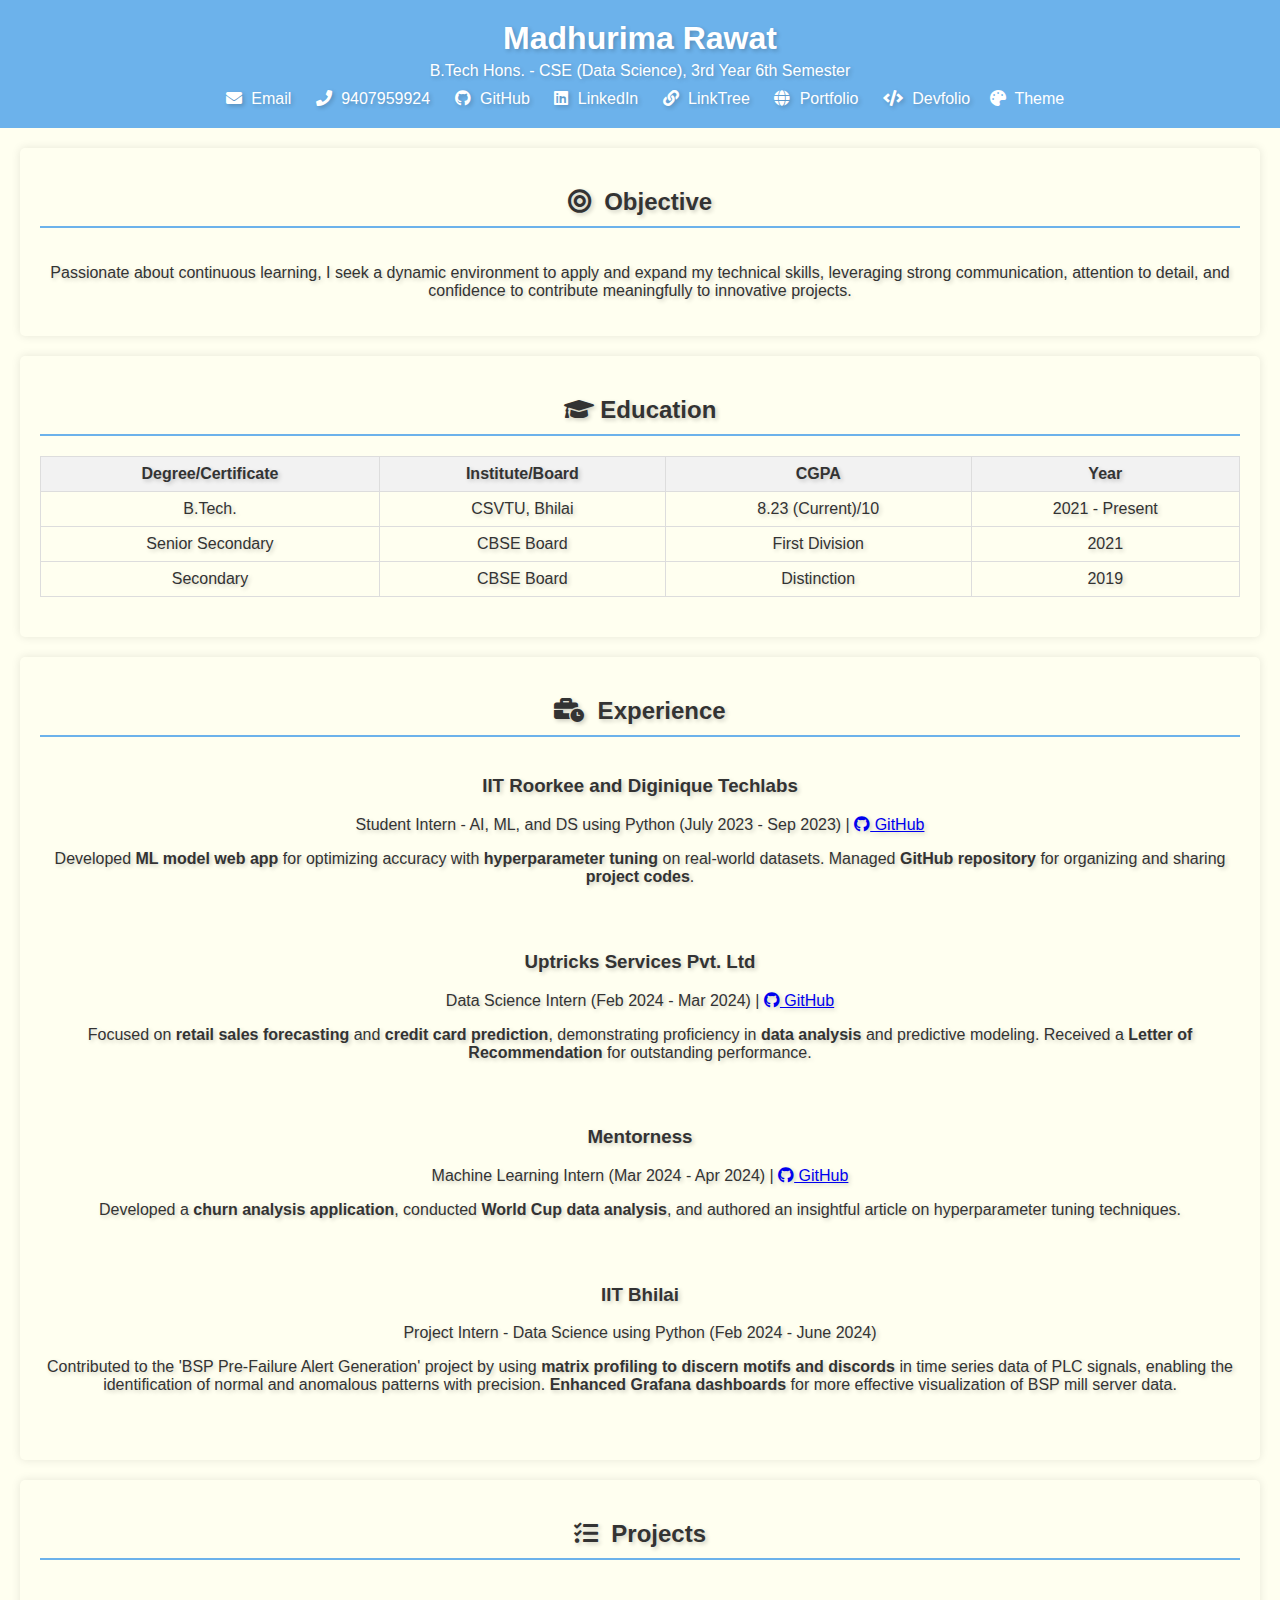
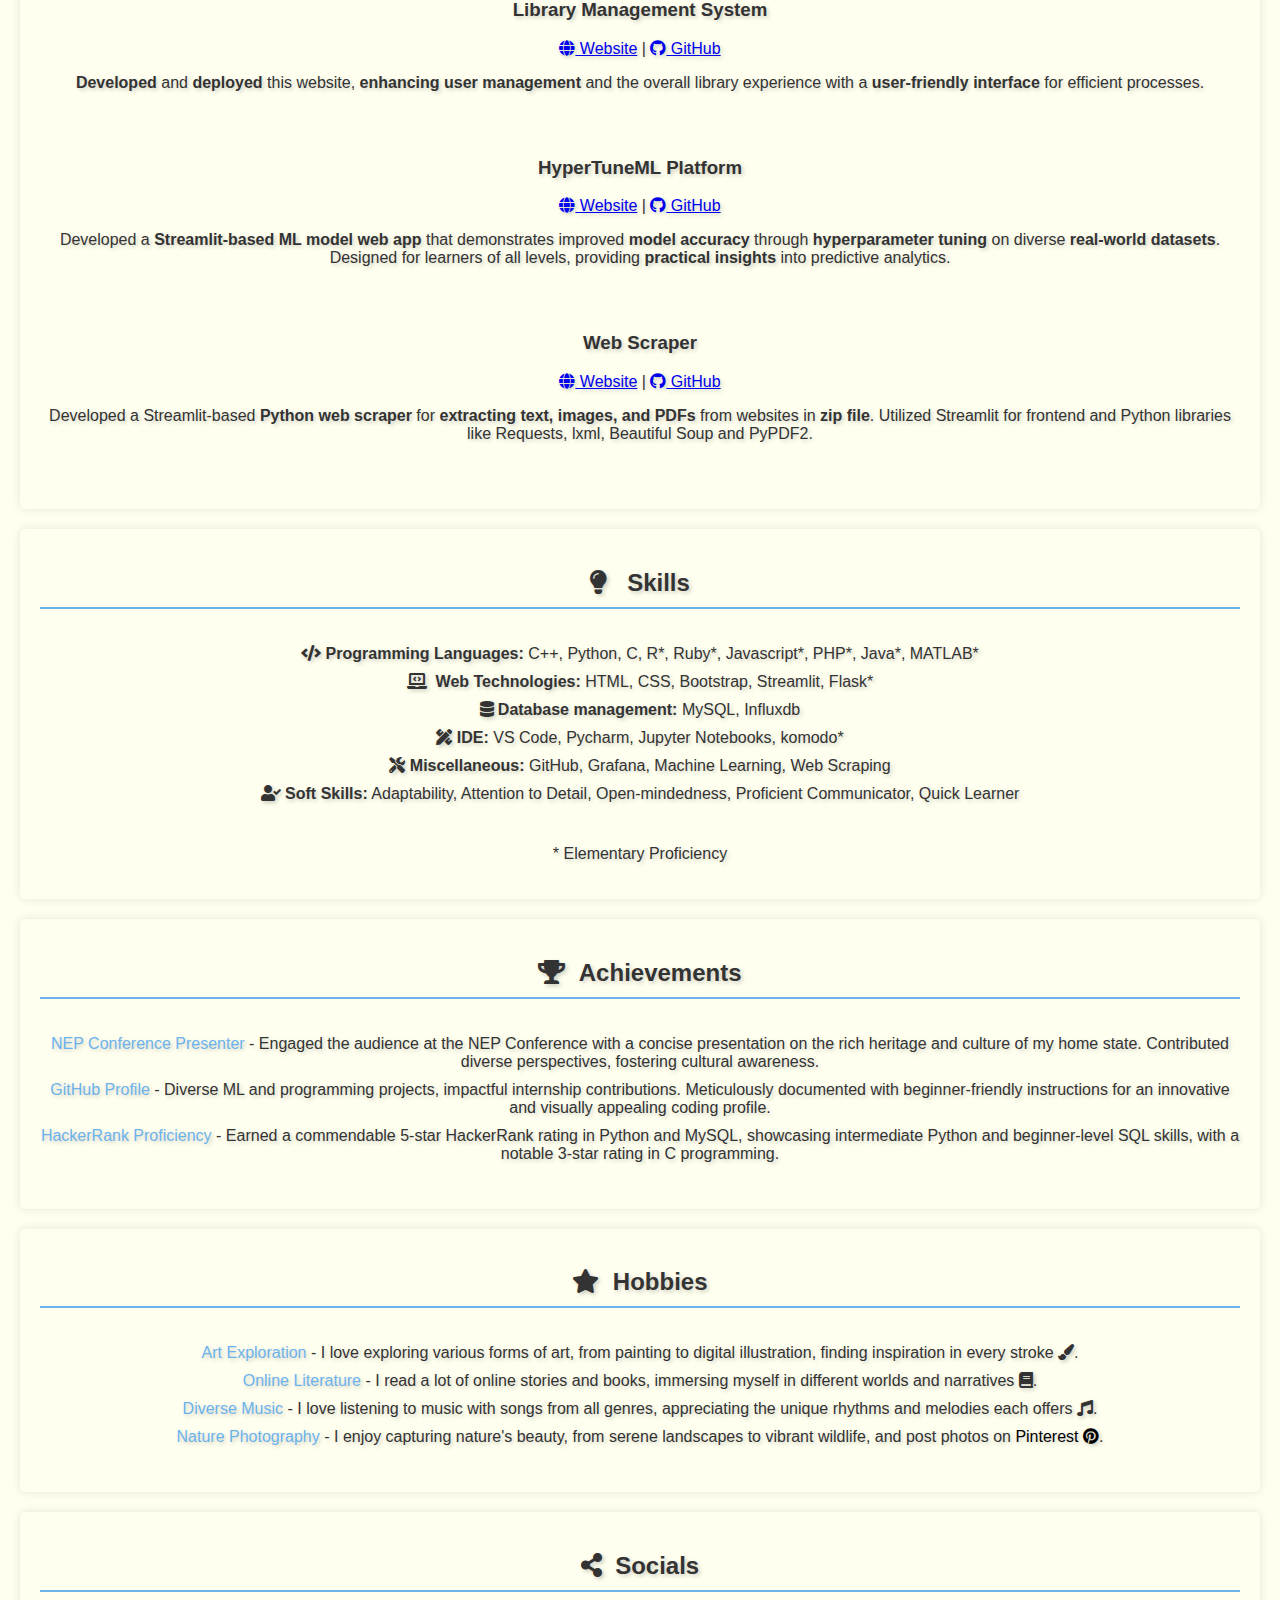
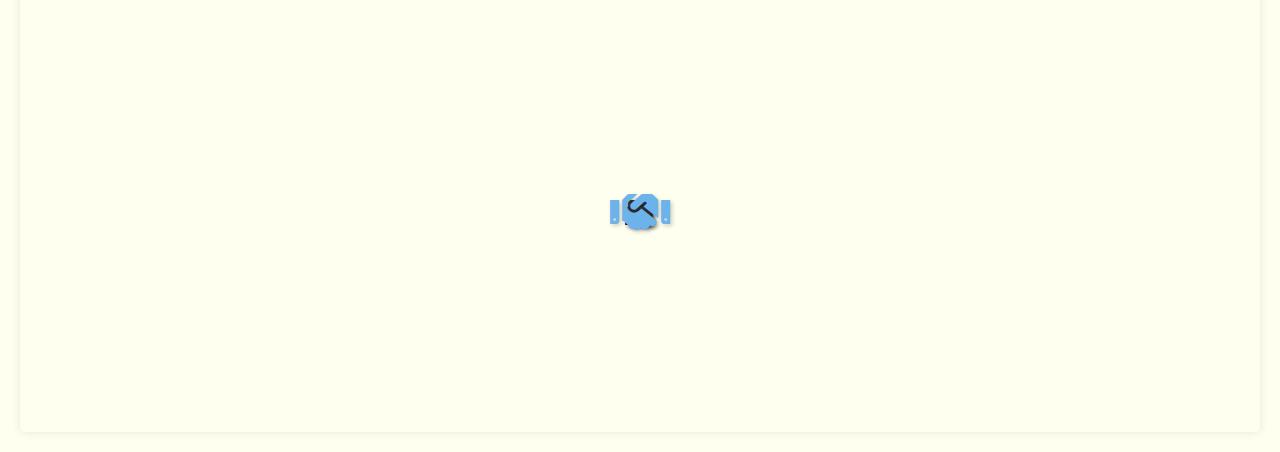
<file: 01-11-2024/Solution.html>
<!--
*********************************************************************************************
* File: Solution.html
* Author: Madhurima Rawat
* Date: November 2, 2024
* Description: This HTML file presents the career highlights and notable achievements of Madhurima Rawat, featured in her personal portfolio website. It encompasses a comprehensive overview of her professional and academic journey, including sections on Objective, Education, Experience, Projects, Skills, Achievements, and Hobbies.
* Version: 1.0
* GitHub Repository: https://github.com/madhurimarawat/Portfolio-Website
* Issues/Bugs: For any issues or bugs, please visit the GitHub repository issues section.
* Comments: This document is structured to effectively showcase Madhurima Rawat’s career highlights. Each section is designed to provide detailed information about her objectives, educational background, professional experience, significant projects, skills, achievements, and personal interests. The page utilizes dynamic JavaScript for a color-changing dropdown menu, which allows users to customize the page's appearance based on seasonal themes.
* Dependencies:
    - Font Awesome 5.15.3: Provides a comprehensive collection of icons used throughout the page for enhanced visual representation.
    - Bootstrap 4.5.2: Ensures responsive design and layout consistency across various devices and screen sizes.
    - JavaScript file (career-highlights.js): Manages dynamic functionalities including the color-changing dropdown menu, with features like hover effects and color selection persistence.
    - CSS file (career-highlights.css): Contains specific styles and layout adjustments unique to the career highlights section, ensuring a cohesive look and feel.
* Design Notes:
    - The layout is designed with responsive web design principles in mind, adapting seamlessly to different screen sizes and devices.
    - A central theme of user interaction is incorporated through dynamic color-changing options, adding a personalized touch to the user experience.
    - The social links wheel section includes interactive icons that rotate to highlight different social media profiles, with specific behaviors tailored for various screen sizes and user interactions.
*********************************************************************************************
-->

<!DOCTYPE html>
<html lang="en">

<head>
  <meta charset="UTF-8" />
  <meta name="viewport" content="width=device-width, initial-scale=1.0" />
  <title>Madhurima Rawat's Portfolio</title>
  <link rel="stylesheet" href="css/Solution.css" />
  <link rel="stylesheet" href="https://cdnjs.cloudflare.com/ajax/libs/font-awesome/5.15.3/css/all.min.css" />
</head>

<body>
  <header>
    <h1>Madhurima Rawat</h1>
    <p>B.Tech Hons. - CSE (Data Science), 3rd Year 6th Semester</p>
    <div class="contact">
      <a href="mailto:rawatmadhurima@gmail.com"><i class="fas fa-envelope"></i> Email</a>
      <a class="nav-link" href="tel:+9407959924"><i class="fa fa-phone"></i> 9407959924</a>
      <a href="https://github.com/madhurimarawat"><i class="fab fa-github"></i> GitHub</a>
      <a href="https://www.linkedin.com/in/madhurima-rawat/"><i class="fab fa-linkedin"></i> LinkedIn</a>
      <a href="https://linktr.ee/madhurima_rawat" target="_blank"><i class="fa fa-link"></i> LinkTree</a>
      <a href="index.html"><i class="fas fa-globe"></i> Portfolio</a>
      <a href="https://madhurima-devfolio.streamlit.app/"><i class="fas fa-code"></i> Devfolio</a>

      <div class="dropdown">
        <button class="dropdown-toggle" style="font-family: Arial, sans-serif;"><i class="fas fa-palette"></i>
          &nbsp;Theme
        </button>
        <div class="dropdown-menu" id="colorDropdown">
          <a class="dropdown-item" href="#" onclick="changeColor('autumn')"
            style="text-align: left; color: black; text-decoration: none;"><i class="fas fa-leaf"></i>Autumn</a>
          <a class="dropdown-item" href="#" onclick="changeColor('summer')"
            style="text-align: left; color: black; text-decoration: none;"><i class="fas fa-sun"></i>Summer</a>
          <a class="dropdown-item" href="#" onclick="changeColor('rainy')"
            style="text-align: left; color: black; text-decoration: none;"><i
              class="fas fa-cloud-showers-heavy"></i>Rainy</a>
          <a class="dropdown-item" href="#" onclick="changeColor('winter')"
            style="text-align: left; color: black; text-decoration: none;"><i class="fas fa-snowflake"></i>Winter</a>
        </div>
      </div>
    </div>
  </header>


  <!-- Objective Section -->
  <section id="objective" class="card">
    <h2><i class="fas fa-bullseye"></i> &nbsp;Objective</h2>
    <p>
      Passionate about continuous learning, I seek a dynamic environment to
      apply and expand my technical skills, leveraging strong communication,
      attention to detail, and confidence to contribute meaningfully to
      innovative projects.
    </p>
  </section>

  <!-- Education Section -->
  <section id="education" class="card">
    <h2><i class="fas fa-graduation-cap"></i>&nbsp;Education</h2>
    <table>
      <tr>
        <th>Degree/Certificate</th>
        <th>Institute/Board</th>
        <th>CGPA</th>
        <th>Year</th>
      </tr>
      <tr>
        <td>B.Tech.</td>
        <td>CSVTU, Bhilai</td>
        <td>8.23 (Current)/10</td>
        <td>2021 - Present</td>
      </tr>
      <tr>
        <td>Senior Secondary</td>
        <td>CBSE Board</td>
        <td>First Division</td>
        <td>2021</td>
      </tr>
      <tr>
        <td>Secondary</td>
        <td>CBSE Board</td>
        <td>Distinction</td>
        <td>2019</td>
      </tr>
    </table>
  </section>

  <!-- Experience Section -->
  <section id="experience" class="card">
    <h2><i class="fas fa-business-time"></i> &nbsp;Experience</h2>
    <div class="experience-item">
      <h3>IIT Roorkee and Diginique Techlabs</h3>
      <p>Student Intern - AI, ML, and DS using Python (July 2023 - Sep 2023) | <a
          href="https://github.com/madhurimarawat/Machine-Learning-Using-Python"><i class="fab fa-github"></i>
          GitHub</a></p>

      <ul>
        <li>
          Developed <b>ML model web app</b> for optimizing accuracy with <b>hyperparameter tuning</b> on real-world
          datasets.
          Managed <b>GitHub repository</b> for organizing and sharing <b>project codes</b>.
        </li>
      </ul>
    </div>
    <div class="experience-item">
      <h3>Uptricks Services Pvt. Ltd</h3>
      <p>Data Science Intern (Feb 2024 - Mar 2024) | <a
          href="https://github.com/madhurimarawat/Credit-Card-Prediction-Analysis"><i class="fab fa-github"></i>
          GitHub</a></p>
      <ul>
        <li>
          Focused on <b>retail sales forecasting</b> and <b>credit card prediction</b>, demonstrating proficiency in
          <b>data analysis</b> and predictive modeling. Received a <b>Letter of Recommendation</b> for outstanding
          performance.
        </li>
      </ul>
    </div>
    <div class="experience-item">
      <h3>Mentorness</h3>
      <p>Machine Learning Intern (Mar 2024 - Apr 2024) | <a href="https://github.com/madhurimarawat/Mentorness"><i
            class="fab fa-github"></i> GitHub</a></p>
      <ul>
        <li>
          Developed a <b>churn analysis application</b>, conducted <b>World Cup data analysis</b>, and authored an
          insightful
          article on hyperparameter tuning techniques.
        </li>
      </ul>
    </div>
    <div class="experience-item">
      <h3>IIT Bhilai</h3>
      <p>Project Intern - Data Science using Python (Feb 2024 - June 2024)</p>
      <ul>
        <li>
          Contributed to the 'BSP Pre-Failure Alert Generation' project by using <b>matrix profiling to discern motifs
            and
            discords</b> in time series data of PLC signals, enabling the
          identification of normal and anomalous patterns with precision. <b>Enhanced Grafana dashboards</b> for more
          effective
          visualization of BSP mill server data.
        </li>
      </ul>
    </div>
  </section>

  <!-- Projects Section -->
  <section id="projects" class="card">
    <h2><i class="fas fa-tasks"></i> &nbsp;Projects</h2>
    <div class="project-item">
      <h3>Library Management System</h3>
      <p>
        <a href="https://library-management-website.netlify.app/"><i class="fa fa-globe"></i>&nbsp;Website</a>
        |


        <a href="https://github.com/madhurimarawat/Library-Management-System"><i class="fab fa-github"></i> GitHub</a>
      </p>
      <ul>
        <li>
          <b>Developed</b> and <b>deployed</b> this website, <b>enhancing user management</b> and the overall library
          experience with a <b>user-friendly interface</b> for efficient processes.
        </li>
      </ul>
    </div>
    <div class="project-item">
      <h3>HyperTuneML Platform</h3>
      <p>
        <a href="https://github.com/madhurimarawat/ML-Model-Datasets-Using-Streamlits"><i
            class="fa fa-globe"></i>&nbsp;Website</a>
        |
        <a href="https://github.com/madhurimarawat/ML-Model-Datasets-Using-Streamlits"><i class="fab fa-github"></i>
          GitHub</a>
      </p>
      <ul>
        <li>
          Developed a <b>Streamlit-based ML model web app</b> that demonstrates improved <b>model accuracy</b> through
          <b>hyperparameter tuning</b> on diverse <b>real-world datasets</b>. Designed for learners of all levels,
          providing
          <b>practical insights</b> into predictive analytics.
        </li>
      </ul>
    </div>
    <div class="project-item">
      <h3>Web Scraper</h3>
      <p>
        <a href="https://web-scrapper-functions-h6phqofpkjtaylwyn9uvzf.streamlit.app/"><i
            class="fa fa-globe"></i>&nbsp;Website</a>
        |
        <a href="https://github.com/madhurimarawat/Web-Scrapper-Functions"><i class="fab fa-github"></i> GitHub</a>
      </p>
      <ul>
        <li>
          Developed a Streamlit-based <b>Python web scraper</b> for <b>extracting text, images, and PDFs</b> from
          websites in
          <b>zip file</b>. Utilized Streamlit for frontend and Python libraries like Requests, lxml, Beautiful Soup and
          PyPDF2.
        </li>
      </ul>
    </div>
  </section>

  <!-- Skills Section -->

  <section id="skills" class="card">
    <h2><i class="fas fa-lightbulb"></i> &nbsp; Skills</h2>
    <ul>
      <li>
        <i class="fas fa-code"></i>&nbsp;<strong>Programming Languages:</strong> C++, Python, C, R*, Ruby*,
        Javascript*, PHP*, Java*, MATLAB*
      </li>
      <li>
        <i class="fas fa-laptop-code"></i>&nbsp; <strong>Web Technologies:</strong> HTML, CSS, Bootstrap, Streamlit,
        Flask*
      </li>
      <li><i class="fas fa-database">&nbsp;</i><strong>Database management:</strong> MySQL, Influxdb</li>
      <li>
        <i class="fas fa-pencil-ruler"></i>&nbsp;<strong>IDE:</strong> VS Code, Pycharm, Jupyter Notebooks, komodo*
      </li>
      <li>
        <i class="fas fa-tools"></i>&nbsp;<strong>Miscellaneous:</strong> GitHub, Grafana, Machine Learning, Web
        Scraping
      </li>
      <li>
        <i class="fas fa-user-check"></i>&nbsp;<strong>Soft Skills:</strong> Adaptability, Attention to Detail,
        Open-mindedness, Proficient Communicator, Quick Learner
      </li>
    </ul>
    <p>* Elementary Proficiency</p>
  </section>

  <!-- Achievements Section -->

  <section id="achievements" class="card">
    <h2><i class="fas fa-trophy"></i> &nbsp;Achievements</h2>
    <ul>
      <li>
        <a href="https://drive.google.com/file/d/1s7wv4q-Wc0NOSf_hViKzag-7UkS4c7PC/view">NEP Conference Presenter</a>
        - Engaged the audience at the NEP Conference with a concise
        presentation on the rich heritage and culture of my home state.
        Contributed diverse perspectives, fostering cultural awareness.
      </li>
      <li>
        <a href="https://github.com/madhurimarawat">GitHub Profile</a> -
        Diverse ML and programming projects, impactful internship
        contributions. Meticulously documented with beginner-friendly
        instructions for an innovative and visually appealing coding profile.
      </li>
      <li>
        <a href="https://hackerrank.com/rawatmadhurima4">HackerRank Proficiency</a>
        - Earned a commendable 5-star HackerRank rating in Python and MySQL,
        showcasing intermediate Python and beginner-level SQL skills, with a
        notable 3-star rating in C programming.
      </li>
    </ul>
  </section>

  <!-- Hobbies Section -->

  <section id="hobbies-and-interests" class="card">
    <h2><i class="fas fa-star"></i> &nbsp;Hobbies</h2>
    <ul>
      <li><a href="#">Art Exploration</a> - I love exploring various forms of art, from painting to digital
        illustration,
        finding inspiration in every stroke <i class="fas fa-paint-brush"></i>.</li>
      <li><a href="#">Online Literature</a> - I read a lot of online stories and books, immersing myself in different
        worlds
        and narratives <i class="fas fa-book"></i>.</li>
      <li><a href="#">Diverse Music</a> - I love listening to music with songs from all genres, appreciating the unique
        rhythms and melodies each offers <i class="fas fa-music"></i>.</li>
      <li><a href="#">Nature Photography</a> - I enjoy capturing nature's beauty, from serene landscapes to vibrant
        wildlife,
        and post photos on <a href="https://www.pinterest.com/rawatmadhurima4/" target="_blank"
          style="color: black">Pinterest <i class="fab fa-pinterest" style="color: black"></i></a>.</li>
    </ul>
  </section>


  <!-- Social Links Section -->

  <section id="social-links-section" class="card">
    <h2><i class="fas fa-share-alt"></i> &nbsp;Socials</h2>
    <div class="wheel">
      <div class="center">
        <a href="#" target="_blank">
          <i class="fas fa-handshake" title="Central Title"></i>
        </a>
      </div>

      <div class="links">
        <a href="https://github.com/madhurimarawat" class="link" target="_blank" title="GitHub Profile">
          <i class="fab fa-github" title="GitHub Profile"></i>
        </a>
        <a href="https://madhurimarawat.github.io/Portfolio-Website/" class="link" target="_blank"
          title="Portfolio Website">
          <i class="fas fa-briefcase" title="Portfolio Website"></i>
        </a>
        <a href="https://madhurima-devfolio.streamlit.app/" class="link" target="_blank" title="Devfolio">
          <i class="fas fa-laptop-code" title="Devfolio"></i>
        </a>
        <a href="https://www.hackerrank.com/rawatmadhurima4" class="link" target="_blank" title="Hackerrank Profile">
          <i class="fab fa-hackerrank" title="Hackerrank Profile"></i>
        </a>
        <a href="https://www.linkedin.com/in/madhurima-rawat/" class="link" target="_blank" title="LinkedIn Profile">
          <i class="fab fa-linkedin" title="LinkedIn Profile"></i>
        </a>
        <a href="https://linktr.ee/madhurima_rawat" class="link" target="_blank" title="Link Tree Profile">
          <i class="fas fa-link" title="Link Tree Profile"></i>
        </a>
        <a href="https://alison.com/profile/31860447" class="link" target="_blank" title="Alison Profile">
          <i class="fas fa-graduation-cap" title="Alison Profile"></i>
        </a>
        <a href="https://x.com/madhurima_47524" class="link" target="_blank" title="Twitter Profile">
          <i class="fab fa-twitter" title="Twitter Profile"></i>
        </a>
        <a href="https://www.facebook.com/profile.php?id=100077348301764" class="link" target="_blank"
          title="Facebook Profile">
          <i class="fab fa-facebook" title="Facebook Profile"></i>
        </a>
        <a href="https://instagram.com/madhurima8487" class="link" target="_blank" title="Instagram Profile">
          <i class="fab fa-instagram" title="Instagram Profile"></i>
        </a>
      </div>
    </div>
  </section>

</body>

<!--  Custom JavaScript File -->
<!-- With this script, the dropdown disappears after a set time once an option is selected. 
Alternatively, using the `colorSwitcher` file keeps the dropdown visible until the user clicks elsewhere on the website. -->
<script src="js/Solution.js"></script>

</html>
</file>
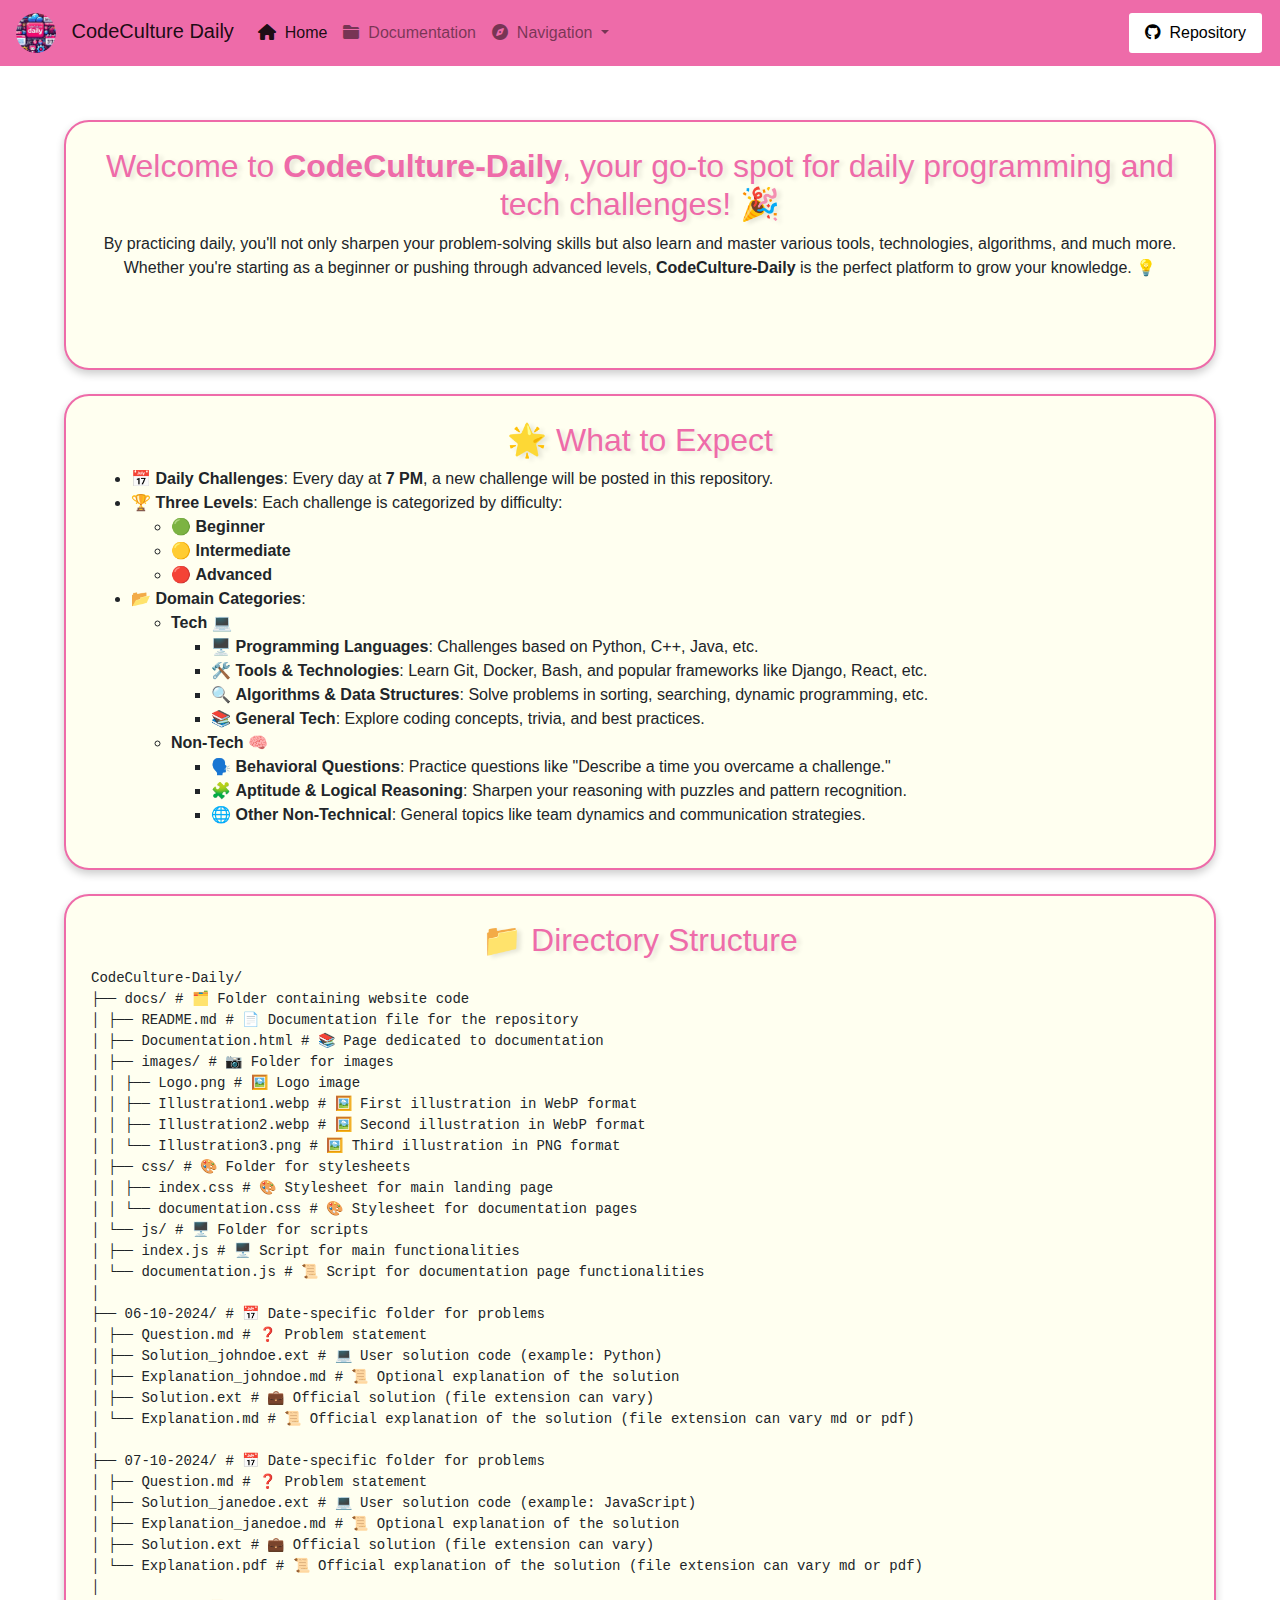
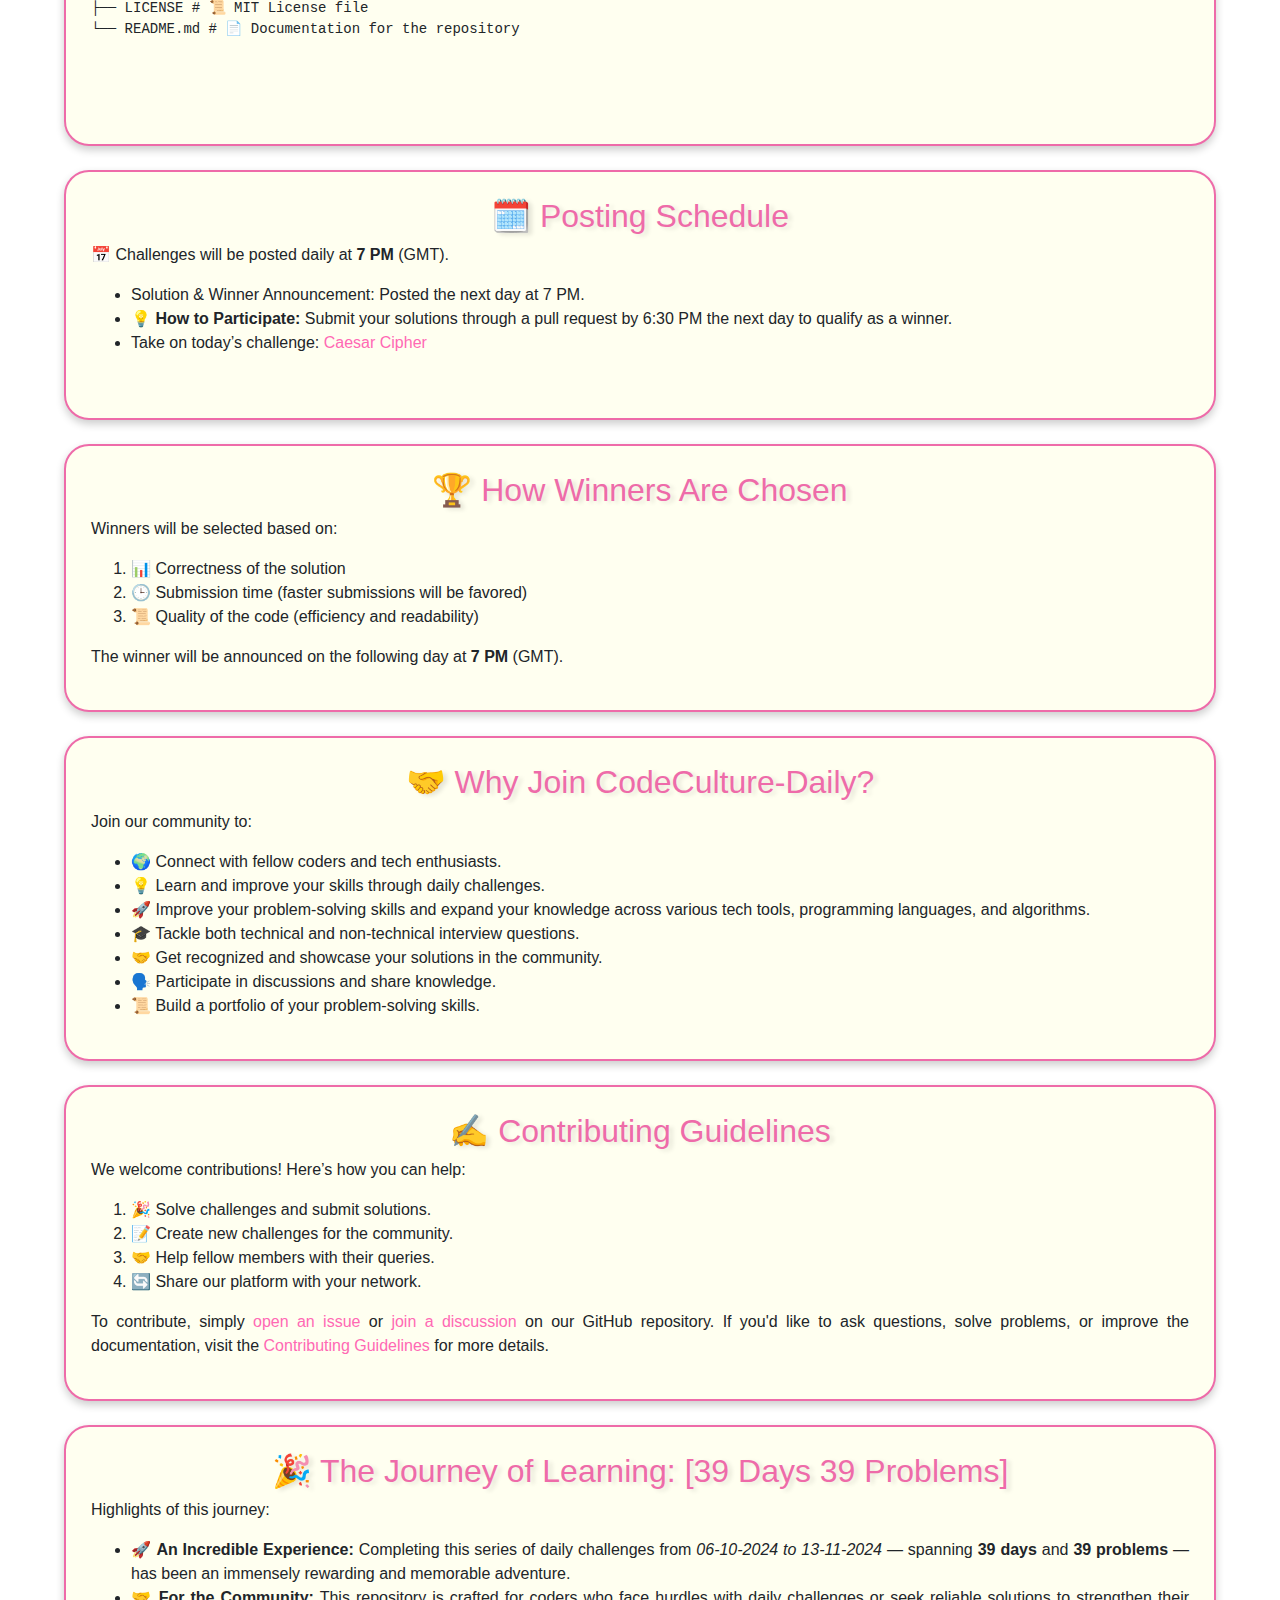
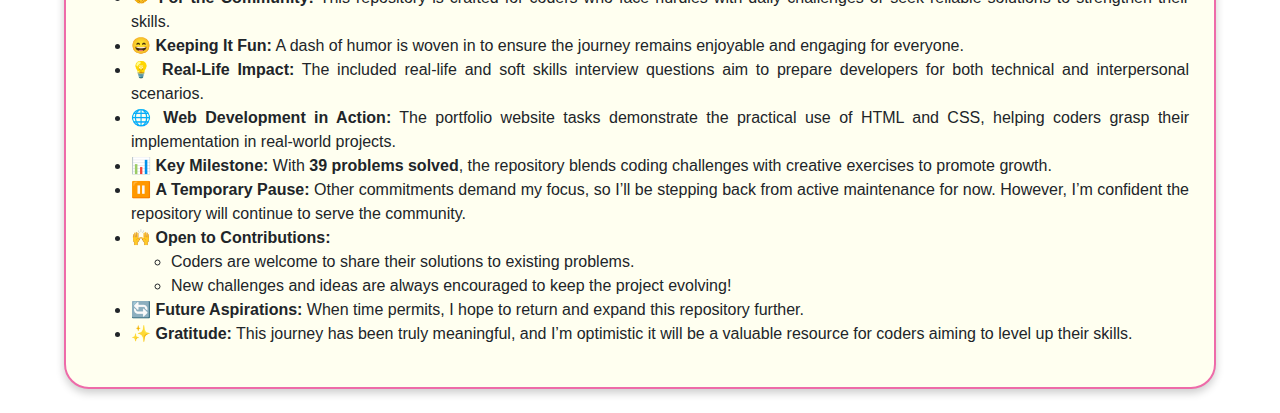
<file: docs/Documentation.html>
<!--
*********************************************************************************************
* File: Documentation.html
* Author: Madhurima Rawat
* Date: December 04, 2024
* Description: Documentation website for CodeCulture Daily, providing an overview of the platform, daily challenges, directory structure, posting schedule, winner selection criteria, and contributing guidelines.
* Version: 1.0
* GitHub Repository: https://github.com/madhurimarawat/CodeCulture-Daily
* Issues/Bugs: For any issues or bugs, please visit the GitHub repository's [Issues](https://github.com/madhurimarawat/CodeCulture-Daily/issues) section.
* Comments: This HTML file serves as the main documentation page for CodeCulture Daily. It includes sections such as Welcome, What to Expect, Table of Contents, Directory Structure, Posting Schedule, How Winners Are Chosen, Why Join CodeCulture-Daily, and Contributing Guidelines. The page utilizes Bootstrap for responsive design, Font Awesome for icons, and custom CSS and JavaScript for additional styling and functionality.
* Dependencies:
    - **Bootstrap 4.5.2**: External CSS and JS for responsive design and components.
    - **Font Awesome 6.0.0-beta3**: External CSS for icons.
    - **jQuery 3.5.1**: JavaScript library for DOM manipulation and Bootstrap functionality.
    - **Popper.js 2.9.3**: JavaScript library required for Bootstrap's dropdowns and tooltips.
    - **Custom CSS (index.css & Documentation.css)**: Stylesheets for custom styling of the documentation page.
    - **Custom JavaScript (Documentation.js)**: Script for additional interactivity and functionality specific to the documentation page.
* Design Notes:
    - **Responsive Design**: Leveraging Bootstrap's grid system to ensure the documentation page is accessible and visually appealing across various devices and screen sizes.
    - **Navigation Bar**: Fixed at the top for easy access to different sections, with a collapsible menu for mobile devices.
    - **Content Organization**: Structured using Bootstrap cards and sections to provide clear and organized information.
    - **Interactive Elements**: Utilizes dropdowns and links to GitHub repositories for enhanced user interaction and engagement.
    - **Visual Consistency**: Consistent use of fonts, colors, and icons to maintain a cohesive look and feel throughout the documentation.
    - **Accessibility**: Ensuring that the website is accessible by using semantic HTML elements and appropriate ARIA attributes.
*********************************************************************************************
-->

<!DOCTYPE html>
<html lang="en">

<head>
    <meta charset="UTF-8">
    <meta name="viewport" content="width=device-width, initial-scale=1.0">
    <link rel="icon" href="images/Logo.png" type="image/jpeg">
    <title>CodeCulture Daily</title>
    <link rel="stylesheet" href="css/index.css">
    <link rel="stylesheet" href="css/Documentation.css">
    <link rel="stylesheet" href="https://maxcdn.bootstrapcdn.com/bootstrap/4.5.2/css/bootstrap.min.css">
    <link href="https://fonts.googleapis.com/css2?family=Montserrat&display=swap" rel="stylesheet">
    <link rel="stylesheet" href="https://cdnjs.cloudflare.com/ajax/libs/font-awesome/6.0.0-beta3/css/all.min.css">
</head>

<body>
    <header>
        <div class="content">
            <!-- Navbar -->
            <nav class="navbar navbar-expand-lg navbar-light fixed-top">
                <a class="navbar-brand" href="#">
                    <img src="images/Logo.png" alt="Logo" class="logo"> CodeCulture Daily
                </a>
                <button class="navbar-toggler" type="button" data-toggle="collapse" data-target="#navbarNav"
                    aria-controls="navbarNav" aria-expanded="false" aria-label="Toggle navigation">
                    <span class="navbar-toggler-icon"></span>
                </button>

                <!-- Navbar Content -->
                <div class="collapse navbar-collapse" id="navbarNav">
                    <ul class="navbar-nav mr-auto">
                        <li class="nav-item active">
                            <a class="nav-link" href="index.html">
                                <i class="fas fa-home"></i>&nbsp; Home
                            </a>
                        </li>
                        <li class="nav-item">
                            <a class="nav-link" href="Documentation.html">
                                <i class="fas fa-folder"></i>&nbsp; Documentation
                            </a>
                        </li>


                        <!-- Dropdown Section -->
                        <li class="nav-item dropdown">
                            <a class="nav-link dropdown-toggle" href="#" id="navbarDropdownProfile" role="button"
                                data-toggle="dropdown" aria-expanded="false">
                                <i class="fas fa-compass"></i>&nbsp; Navigation
                            </a>
                            <div class="dropdown-menu" aria-labelledby="navbarDropdownProfile">
                                <a class="dropdown-item" href="#welcome">Welcome</a>
                                <a class="dropdown-item" href="#expectations">What to Expect</a>
                                <a class="dropdown-item" href="#directory-structure">Directory Structure</a>
                                <a class="dropdown-item" href="#posting-schedule">Posting Schedule</a>
                                <a class="dropdown-item" href="#winner-selection">How Winners Are Chosen</a>
                                <a class="dropdown-item" href="#join-codeculture">Why Join CodeCulture-Daily</a>
                                <a class="dropdown-item" href="#contributing-guidelines">Contributing Guidelines</a>
                                <a class="dropdown-item" href="#journey-of-learning">Journey Till Now</a>
                            </div>
                        </li>
                    </ul>

                    <!-- Repository Button Aligned to the Right -->
                    <ul class="navbar-nav ml-auto">
                        <li class="nav-item">
                            <a class="tool-button" href="https://github.com/madhurimarawat/CodeCulture-Daily"
                                target="_blank">
                                <i class="fab fa-github"></i>&nbsp; Repository
                            </a>
                        </li>
                    </ul>
                </div>
            </nav>
        </div>
    </header>

    <br><br><br><br><br>

    <section id="welcome" class="card mb-4">
        <div class="card-body">
            <h2>Welcome to <strong>CodeCulture-Daily</strong>, your go-to spot for daily programming and tech
                challenges! 🎉
            </h2>
            <p>By practicing daily, you'll not only sharpen your problem-solving skills but also learn and master
                various
                tools, technologies, algorithms, and much more. Whether you're starting as a beginner or pushing
                through
                advanced levels, <strong>CodeCulture-Daily</strong> is the perfect platform to grow your knowledge.
                💡</p>
        </div>
    </section>

    <section id="expectations" class="card mb-4 alignment">
        <div class="card-body">
            <h2>🌟 What to Expect</h2>
            <ul>
                <li>📅 <strong>Daily Challenges</strong>: Every day at <strong>7 PM</strong>, a new challenge will
                    be posted
                    in this repository.</li>
                <li>🏆 <strong>Three Levels</strong>: Each challenge is categorized by difficulty:
                    <ul>
                        <li>🟢 <strong>Beginner</strong></li>
                        <li>🟡 <strong>Intermediate</strong></li>
                        <li>🔴 <strong>Advanced</strong></li>
                    </ul>
                </li>
                <li>📂 <strong>Domain Categories</strong>:
                    <ul>
                        <li><strong>Tech</strong> 💻
                            <ul>
                                <li>🖥️ <strong>Programming Languages</strong>: Challenges based on Python, C++,
                                    Java, etc.
                                </li>
                                <li>🛠️ <strong>Tools & Technologies</strong>: Learn Git, Docker, Bash, and popular
                                    frameworks like Django, React, etc.</li>
                                <li>🔍 <strong>Algorithms & Data Structures</strong>: Solve problems in sorting,
                                    searching,
                                    dynamic programming, etc.</li>
                                <li>📚 <strong>General Tech</strong>: Explore coding concepts, trivia, and best
                                    practices.
                                </li>
                            </ul>
                        </li>
                        <li><strong>Non-Tech</strong> 🧠
                            <ul>
                                <li>🗣️ <strong>Behavioral Questions</strong>: Practice questions like "Describe a
                                    time you
                                    overcame a challenge."</li>
                                <li>🧩 <strong>Aptitude & Logical Reasoning</strong>: Sharpen your reasoning with
                                    puzzles
                                    and pattern recognition.</li>
                                <li>🌐 <strong>Other Non-Technical</strong>: General topics like team dynamics and
                                    communication strategies.</li>
                            </ul>
                        </li>
                    </ul>
                </li>
            </ul>
        </div>
    </section>

    <section id="directory-structure" class="card mb-4 alignment">
        <div class="card-body">
            <h2>📁 Directory Structure</h2>
            <pre>
<code>CodeCulture-Daily/
├── docs/ # 🗂️ Folder containing website code
│ ├── README.md # 📄 Documentation file for the repository
│ ├── Documentation.html # 📚 Page dedicated to documentation
│ ├── images/ # 📷 Folder for images
│ │ ├── Logo.png # 🖼️ Logo image
│ │ ├── Illustration1.webp # 🖼️ First illustration in WebP format
│ │ ├── Illustration2.webp # 🖼️ Second illustration in WebP format
│ │ └── Illustration3.png # 🖼️ Third illustration in PNG format
│ ├── css/ # 🎨 Folder for stylesheets
│ │ ├── index.css # 🎨 Stylesheet for main landing page
│ │ └── documentation.css # 🎨 Stylesheet for documentation pages
│ └── js/ # 🖥️ Folder for scripts
│ ├── index.js # 🖥️ Script for main functionalities
│ └── documentation.js # 📜 Script for documentation page functionalities
│
├── 06-10-2024/ # 📅 Date-specific folder for problems
│ ├── Question.md # ❓ Problem statement
│ ├── Solution_johndoe.ext # 💻 User solution code (example: Python)
│ ├── Explanation_johndoe.md # 📜 Optional explanation of the solution
│ ├── Solution.ext # 💼 Official solution (file extension can vary)
│ └── Explanation.md # 📜 Official explanation of the solution (file extension can vary md or pdf)
│
├── 07-10-2024/ # 📅 Date-specific folder for problems
│ ├── Question.md # ❓ Problem statement
│ ├── Solution_janedoe.ext # 💻 User solution code (example: JavaScript)
│ ├── Explanation_janedoe.md # 📜 Optional explanation of the solution
│ ├── Solution.ext # 💼 Official solution (file extension can vary)
│ └── Explanation.pdf # 📜 Official explanation of the solution (file extension can vary md or pdf)
│
├── LICENSE # 📜 MIT License file
└── README.md # 📄 Documentation for the repository

</code>
                </pre>
        </div>
    </section>

    <section id="posting-schedule" class="card mb-4 alignment">
        <div class="card-body">
            <h2>🗓️ Posting Schedule</h2>
            <p>📅 Challenges will be posted daily at <strong>7 PM</strong> (GMT).</p>
            <ul>
                <li>Solution & Winner Announcement: Posted the next day at 7 PM.</li>
                <li> 💡 <strong>How to Participate:</strong> Submit your solutions through a pull request by 6:30 PM the
                    next day to
                    qualify
                    as a winner.</li>
                <li>Take on today’s challenge: <a
                        href="https://github.com/madhurimarawat/CodeCulture-Daily/blob/main/09-10-2024/Question.md">Caesar
                        Cipher</a>
                </li>

            </ul>
        </div>
    </section>

    <section id="winner-selection" class="card mb-4 alignment">
        <div class="card-body">
            <h2>🏆 How Winners Are Chosen</h2>
            <p>Winners will be selected based on:</p>
            <ol>
                <li>📊 Correctness of the solution</li>
                <li>🕒 Submission time (faster submissions will be favored)</li>
                <li>📜 Quality of the code (efficiency and readability)</li>
            </ol>
            <p>The winner will be announced on the following day at <strong>7 PM</strong> (GMT).</p>
        </div>
    </section>

    <section id="join-codeculture" class="card mb-4 alignment">
        <div class="card-body">
            <h2>🤝 Why Join CodeCulture-Daily?</h2>
            <p>Join our community to:</p>
            <ul>
                <li>🌍 Connect with fellow coders and tech enthusiasts.</li>
                <li>💡 Learn and improve your skills through daily challenges.</li>
                <li>🚀 Improve your problem-solving skills and expand your knowledge across various tech tools,
                    programming languages, and
                    algorithms.
                <li>🎓 Tackle both technical and non-technical interview questions.</li>
                <li>🤝 Get recognized and showcase your solutions in the community.</li>
                <li>🗣️ Participate in discussions and share knowledge.</li>
                <li>📜 Build a portfolio of your problem-solving skills.</li>
            </ul>
        </div>
    </section>

    <section id="contributing-guidelines" class="card mb-4 alignment">
        <div class="card-body">
            <h2>✍️ Contributing Guidelines</h2>
            <p>We welcome contributions! Here’s how you can help:</p>
            <ol>
                <li>🎉 Solve challenges and submit solutions.</li>
                <li>📝 Create new challenges for the community.</li>
                <li>🤝 Help fellow members with their queries.</li>
                <li>🔄 Share our platform with your network.</li>
            </ol>
            <p>To contribute, simply <a href="https://github.com/madhurimarawat/CodeCulture-Daily/issues">open an
                    issue</a> or <a href="https://github.com/madhurimarawat/CodeCulture-Daily/discussions">join a
                    discussion</a> on our GitHub
                repository. If you'd like to ask questions, solve problems, or improve the documentation, visit the <a
                    href="https://github.com/madhurimarawat/CodeCulture-Daily/blob/main/CONTRIBUTING.md">Contributing
                    Guidelines</a>
                for more details.</p>

        </div>
    </section>

    <section id="journey-of-learning" class="card mb-4 alignment">
        <div class="card-body">
            <h2>🎉 The Journey of Learning: [39 Days 39 Problems]</h2>
            <p>Highlights of this journey:</p>
            <ul>
                <li>🚀 <strong>An Incredible Experience:</strong> Completing this series of daily challenges from
                    <em>06-10-2024 to 13-11-2024</em> — spanning <strong>39 days</strong> and <strong>39
                        problems</strong> —
                    has been an immensely rewarding and memorable adventure.
                </li>
                <li>🤝 <strong>For the Community:</strong> This repository is crafted for coders who face hurdles with
                    daily
                    challenges or seek reliable solutions to strengthen their skills.</li>
                <li>😄 <strong>Keeping It Fun:</strong> A dash of humor is woven in to ensure the journey remains
                    enjoyable
                    and engaging for everyone.</li>
                <li>💡 <strong>Real-Life Impact:</strong> The included real-life and soft skills interview questions aim
                    to
                    prepare developers for both technical and interpersonal scenarios.</li>
                <li>🌐 <strong>Web Development in Action:</strong> The portfolio website tasks demonstrate the practical
                    use
                    of HTML and CSS, helping coders grasp their implementation in real-world projects.</li>
                <li>📊 <strong>Key Milestone:</strong> With <strong>39 problems solved</strong>, the repository blends
                    coding challenges with creative exercises to promote growth.</li>
                <li>⏸️ <strong>A Temporary Pause:</strong> Other commitments demand my focus, so I’ll be stepping back
                    from
                    active maintenance for now. However, I’m confident the repository will continue to serve the
                    community.
                </li>
                <li>🙌 <strong>Open to Contributions:</strong>
                    <ul>
                        <li>Coders are welcome to share their solutions to existing problems.</li>
                        <li>New challenges and ideas are always encouraged to keep the project evolving!</li>
                    </ul>
                </li>
                <li>🔄 <strong>Future Aspirations:</strong> When time permits, I hope to return and expand this
                    repository
                    further.</li>
                <li>✨ <strong>Gratitude:</strong> This journey has been truly meaningful, and I’m optimistic it will be
                    a
                    valuable resource for coders aiming to level up their skills.</li>
            </ul>
        </div>
    </section>


    </div>

    <script src="https://code.jquery.com/jquery-3.5.1.slim.min.js"></script>
    <script src="https://cdn.jsdelivr.net/npm/@popperjs/core@2.9.3/dist/umd/popper.min.js"></script>
    <script src="https://stackpath.bootstrapcdn.com/bootstrap/4.5.2/js/bootstrap.min.js"></script>
    <script src="js/Documentation.js"></script>
</body>

</html>
</file>
<file: 01-11-2024/css/Solution.css>
/*
*********************************************************************************************
* File: career-highlights.css
* Author: Madhurima Rawat
* Date: July 15, 2024
* Description: Stylesheet for the career highlights section on Madhurima Rawat's personal portfolio 
*              website, including responsive design, hover effects, color schemes, and layout adjustments.
*              This stylesheet defines styles for headers, sections, tables, cards, and a rotating wheel 
*              of social links. The wheel displays social links around a central logo, with each link 
*              rotating to the center one by one. The animation continues until all links have been shown, 
*              then repeats. After every three links, the wheel rotates anticlockwise before resuming 
*              the clockwise rotation. The central icon and title are dynamically updated with each link.
* Version: 1.0
* GitHub Repository: https://github.com/madhurimarawat/Portfolio-Website
* Issues/Bugs: For any issues or bugs, please visit the GitHub repository issues section.
* Comments: This CSS file enhances the user experience and visual appeal of the career highlights section,
*           ensuring consistency and responsiveness across different devices.
* Dependencies: None
*********************************************************************************************
*/

/* Root variables for primary colors */
:root {
    --primary-color: #6cb2eb;
    /* Default color */
}

/* Header styling */
header {
    background-color: var(--primary-color);
    color: white;
    padding: 20px;
    text-align: center;
}

/* Styling for header h1 */
header h1 {
    margin: 0;
    text-align: center;
}

/* Styling for header p */
header p {
    margin: 5px 0 10px;
    text-align: center;
}

/* Styling for contact links in header */
header .contact a {
    color: white;
    margin: 0 10px;
    text-decoration: none;
    display: inline-block;
    text-align: center;
}

/* Hover effect for contact links in header */
header .contact a:hover {
    text-decoration: underline;

}

/* Styling for icons in the contact section */
.contact a i {
    margin-right: 5px;

}

/* Dropdown menu styles */
.dropdown {
    position: relative;
    display: inline-block;
    margin-left: 5px;
    /* Add some space between contact links and dropdown */
}

.dropdown-toggle {
    background-color: transparent;
    /* Match the background with the header */
    color: white;
    /* Set text color to white */
    padding: 0;
    /* Remove padding */
    border: none;
    /* Remove border */
    cursor: pointer;
    font-size: 16px;
    text-decoration: none;
}

.dropdown-menu {
    display: none;
    position: absolute;
    background-color: white;
    z-index: 1;
    border-radius: 5px;
    overflow: hidden;
    top: 100%;
    /* Position the dropdown below the toggle button */
    left: 0;
    /* Align dropdown to the left */
    min-width: 180px;
    /* Ensure minimum width for dropdown */
    padding: 0;
    /* Remove padding from dropdown menu */
}

.dropdown-menu a {
    position: relative;
    color: black;
    padding: 10px 15px;
    text-decoration: none;
    display: block;
    width: 100%;
    /* Make anchor tags take full width */
    box-sizing: border-box;
    /* Ensure padding is included in width */
    margin: 0;
    /* Remove default margin */
}

.dropdown-menu a::before {
    content: '';
    position: absolute;
    top: 0;
    left: -14px;
    right: -5px;
    bottom: 0;
    background-color: var(--primary-color);
    z-index: -1;
    transform: scaleX(0);
    transform-origin: left;
    transition: transform 0.3s ease;
}

.dropdown-menu a:hover::before {
    transform: scaleX(1);
}

.dropdown-menu a:hover {
    color: black;
}

.dropdown:hover .dropdown-menu {
    display: block;
    max-height: none;
    /* Ensure the entire menu is shown */
    overflow: hidden;
    /* Hide any overflowing content */
}

/* Body styling */
body {
    font-family: Arial, sans-serif;
    margin: 0;
    padding: 0;
    color: #333;
    background-color: #FFFFF0;
    text-shadow: 2px 2px 4px rgba(0, 0, 0, 0.2);
    text-align: center;
}

/* Section styling */
section {
    margin: 20px;
    padding: 20px;
    background-color: white;
    border-radius: 5px;
    box-shadow: 0 0 10px rgba(0, 0, 0, 0.1);
    height: 100%;
    display: flex;
    flex-direction: column;
    text-align: center;
}

/* Styling for section h2 */
section h2 {
    border-bottom: 2px solid var(--primary-color);
    padding-bottom: 10px;
    margin-bottom: 20px;
    text-align: center;
}

/* Table styling */
table {

    border-collapse: collapse;
    margin-bottom: 20px;
    text-align: center;
}

/* Styling for table cells */
table th,
table td {
    border: 1px solid #ddd;
    padding: 8px;
    text-align: center;
}

/* Styling for table headers */
table th {
    background-color: #f2f2f2;
    text-align: center;
}

/* Styling for experience and project items */
.experience-item,
.project-item {
    margin-bottom: 20px;
    text-align: center;
}

/* Additional styling for unordered lists */
ul {
    padding-left: 0;
    /* Remove default padding */
    list-style-position: inside;
    /* Move bullets inside the content box */
    text-align: center;
    /* Center align the text */
}

/* Styling for list items in unordered lists */
ul li {
    display: inline-block;
    /* Display list items as inline blocks */
    text-align: center;
    /* Align text within the inline-blocks */
    margin-bottom: 10px;
    width: 100%;
    /* Ensure the li spans the full width */
}

/* Styling for links within list items */
ul li a {
    color: var(--primary-color);
    text-decoration: none;

}

/* Hover effect for links within list items */
ul li a:hover {
    text-decoration: underline;

}

/* Card styling */
.card {
    transition: transform 0.3s, box-shadow 0.3s;
    box-shadow: 0 0 10px rgba(0, 0, 0, 0.1);
    text-align: center;
    text-shadow: 2px 2px 4px rgba(0, 0, 0, 0.2);
    background-color: #FFFFF0;
}

/* Hover effect for cards */
.card:hover {
    transform: translateY(-10px);
    box-shadow: 0 8px 16px rgba(0, 0, 0, 0.2);
    text-align: center;
}

/* Media queries for mobile devices */

/* Styles for screens up to 600px */
@media (max-width: 600px) {

    /* Adjust contact links */
    header .contact {
        display: flex;
        flex-wrap: wrap;
        justify-content: space-around;
        gap: 0;
        /* Adjust the gap value as needed */
    }

    header .contact a {
        flex: 1 1 calc(40% - 10px);
        /* Flex basis adjusted */
        white-space: nowrap;
        overflow: hidden;
        text-overflow: ellipsis;
        padding: 0;
        margin: 0;
    }

    header .contact a:hover {
        text-decoration: underline;
    }

    /* Ensure the odd and even items align to the left and right respectively */
    header .contact a:nth-child(odd) {
        text-align: left;
        /* Align odd items to the left */
    }

    header .contact a:nth-child(even) {
        text-align: right;
        /* Align even items to the right */
    }

    /* Dropdown specific styles */
    header .contact .dropdown {
        display: flex;
        align-items: flex-start;
        /* Align items to the left */
        justify-content: center;
        margin-right: 2px;
    }

    /* Ensure the table fits within the card */
    section.card {
        padding: 10px;
    }

    table {
        width: 100%;
        table-layout: fixed;
        /* Fixed table layout */
        overflow-x: hidden;
        /* Prevent horizontal scrolling */
    }

    /* Ensures the table container does not overflow */
    .table-container {
        overflow-x: hidden;
        /* Prevent horizontal scrolling */
    }

    table th,
    table td {
        padding: 8px 4px;
        /* Adjust padding for smaller screens */
        text-align: center;
        /* Center-align text for readability */
        font-size: 8px;
    }
}

/* Styles for screens up to 360px */
@media (max-width: 360px) {

    table th,
    table td {
        font-size: 7px;
        /* Further adjust font size for very small screens */
    }
}

/* Styles for screens up to 344px */
@media (max-width: 344px) {

    table th,
    table td {
        font-size: 7px;
        /* Maintain the smaller font size for consistency */
    }
}

/* Full width card */
.wheel {
    position: relative;
    width: 100%;
    height: 400px;
    overflow: hidden;
    /* Hide overflow */
    background: #FFFFF0;
    /* Background color */
    box-sizing: border-box;
    /* Include padding and border in element's total width and height */
    display: flex;
    align-items: center;
    justify-content: center;
}

/* General styles for icons */
.wheel .links i {
    font-size: 24px;
    /* Adjust size */
    color: #333;
    /* Default color for icons */
    transition: color 0.3s ease;
    /* Smooth transition for color change */
}

/* Change icon color on hover */
.wheel .links a:hover i {
    color: var(--primary-color);
    /* Color on hover */
}

/* Central icon styles */
.center i {
    font-size: 48px;
    /* Larger central icon size */
    color: var(--primary-color);
    /* Default color for central icon */
    transition: color 0.3s ease;
    /* Smooth transition for color change */
}

/* Change color of the central icon */
.center i.active {
    color: var(--primary-color);
    /* Active color for central icon, change as needed */
}

/* Color change for central icon on hover */
.center:hover i {
    color: var(--primary-color);
    /* Hover color for central icon */
}

.scale {
    transform: scale(1.2);
    /* Example scale effect */
}

/* Central image styling */
.center {
    position: absolute;
    z-index: 1;
}

.center-image {
    width: 100px;
    /* Adjust size as needed */
    height: 100px;
    /* Adjust size as needed */
}

.center img {
    width: 100px;
    /* Adjust as needed */
    height: 100px;
    /* Adjust as needed */
}

.scale img {
    transform: scale(1.2);
    /* Adjust as needed */
}

/* Links container */
.links {
    position: absolute;
    width: 100%;
    height: 100%;
    display: flex;
    justify-content: center;
    align-items: center;
}

/* Individual link styling */
.link {
    position: absolute;
    font-size: 2rem;
    /* Adjust size as needed */
    color: #333;
    text-align: center;
    width: 50px;
    height: 50px;
    display: flex;
    align-items: center;
    justify-content: center;
    transition: transform 0.5s ease, color 0.5s ease;
}

.link img {
    width: 100%;
    height: 100%;
    object-fit: contain;
}

/* Central image scaling with square border */
.link.scale {
    transform: scale(1.2);
    position: relative;
    display: inline-block;
    transition: transform 0.3s ease, color 0.3s ease;
}

.link.scale::before {
    content: '';
    position: absolute;
    top: 50%;
    left: 50%;
    width: 100%;
    height: 100%;
    border: 2px solid var(--primary-color);
    border-radius: 10px;
    /* Adjust as needed to make corners disappear */
    box-shadow: 0 0 10px var(--primary-color-lighter);
    /* Add a subtle glow for effect */
    transform: translate(-50%, -50%) scale(1.2);
    /* Center and slightly enlarge the box */
    z-index: -1;
    /* Ensure it appears behind the image */
    pointer-events: none;
    /* Ensure the pseudo-element doesn't capture mouse events */
}

/* Ensure the image stays centered */
.link.scale img {
    display: block;
    position: relative;
    z-index: 1;
    /* Ensure the image appears above the pseudo-element */
    object-fit: contain;
}
</file>
<file: docs/css/index.css>
/*
*********************************************************************************************
* File: index.css
* Author: Madhurima Rawat
* Date: October 10, 2024
* Description: CSS styles for the main page of the CodeCulture website, providing styling for 
*               navigation, cards, tool buttons, sliders, and other UI elements to enhance user 
*               experience and visual appeal.
* Version: 1.0
* GitHub Repository: https://github.com/madhurimarawat/CodeCulture-Daily
* Issues/Bugs: For any issues or bugs, please visit the GitHub repository's [Issues](https://github.com/madhurimarawat/CodeCulture-Daily/issues) section.
* Comments: This CSS file includes styles for the navigation bar, cards, tool buttons, banners, 
*           and footer. It utilizes a color palette centered around hot pink and light blue, 
*           along with transitions and hover effects for an engaging user interface.
* Dependencies:
    - **Bootstrap 4.5.2**: External CSS for responsive design and components.
    - **Font Awesome 6.0.0-beta3**: External CSS for icons.
* Design Notes:
    - **Color Scheme**: A vibrant palette featuring hot pink (#ee6ba9) and light blue (#6cb2eb), 
    *               creating an energetic and inviting atmosphere.
    - **Navigation Bar**: Styled with a hot pink background, featuring a logo and hover effects 
    *               to enhance usability.
    - **Card Design**: Cards are designed with smooth rounded corners, shadows, and hover effects 
    *               to provide a tactile feel, with consistent heights and responsive layouts.
    - **Hover Effects**: Implemented on cards and buttons to create interactive feedback, enhancing 
    *               the overall user experience.
    - **Responsive Layout**: Leveraging Bootstrap's grid system for layout consistency across 
    *               different screen sizes.
    - **Accessibility**: Ensuring text contrasts adequately with background colors for readability 
    *               and accessibility.
*********************************************************************************************
*/

/* Navigation Bar color */
.navbar {
    background-color: #ee6ba9;
    /* Hot Pink */
}

/* Styling for logo */
.logo {
    width: 40px;
    /* Adjust the size of the logo as needed */
    height: 40px;
    /* Ensure equal height for a perfect circle */
    margin-right: 10px;
    /* Space between the logo and text */
    border-radius: 50%;
    /* Make the logo circular */
}

.card {
    border: 2px solid #ee6ba9 !important;
    /* Add a border with a light gray color */
    margin-bottom: 20px;
    text-align: center;
    background-color: #FFFFF0 !important;
    /* Light Grey */
    border-radius: 25px !important;
    /* Increase radius for smoother corners */
    box-shadow: 0 4px 8px rgba(0, 0, 0, 0.2);
    transition: transform 0.3s, box-shadow 0.3s, border-color 0.3s;
    /* Added transition for border color */
}

.card:hover {
    transform: scale(1.05);
    /* Scale up slightly on hover */
    box-shadow: 0 8px 16px rgba(0, 0, 0, 0.3);
    /* Enhanced shadow on hover */
    border-color: #aaa;
    /* Change border color on hover for a subtle effect */
}

.problem-card {
    color: black !important;
    /* Ensure all text is black */
}

/* Style for links in the card */
.problem-card a {
    color: black !important;
    /* Links are black */
    text-decoration: none;
    /* Remove underline */
}

.problem-card a:hover {
    color: #ee6ba9 !important;
    /* Links turn blue on hover */
    text-decoration: underline;
    /* Optional: underline on hover */
}

/* Set consistent height for the card body */
.problem-card {
    display: flex;
    flex-direction: column;
    justify-content: space-between;
    height: 100%;
}

.problem-card .card-body {
    display: flex;
    flex-direction: column;
    justify-content: space-between;
    height: 100%;
    padding: 20px;
}

/* Ensure card titles have the same height */
.card-title {
    font-size: 1.25rem;
    margin-bottom: 15px;
    min-height: 60px;
    /* Adjust this based on your text size */
}

/* Ensure card text and other details maintain consistency */
.card-text {
    flex-grow: 1;
    font-size: 0.9rem;
}

/* Make sure the cards have a minimum height */
.card {
    min-height: 250px;
    /* Adjust as per your needs */
}

/* Add padding between cards */
.row>.col-md-4 {
    margin-bottom: 20px;
}

.slider {
    height: 500px;
    overflow: hidden;
}

.slider img {
    width: 100%;
    height: 500px;
}

.blue-theme {
    background-color: #6cb2eb;
    /* Blue */
}

.container {
    text-align: center;
}

.heading {
    color: #ee6ba9;
}

.banner {
    display: flex;
    justify-content: center;
    /* Centers the content horizontally */
    margin-bottom: 20px;
}

.quote {
    font-style: italic;
    margin-top: 10px;
    color: #6c757d;
}

.spacer {
    margin-top: 30px;
}

h2 {
    font-family: 'Roboto', sans-serif;
    text-align: center;
    color: #ee6ba9;
    /* Use your desired color */
    text-shadow: 4px 2px 4px rgba(0, 0, 0, 0.1);
    /* Optional shadow effect */
}

/* Styling for tool buttons */
.tool-button {
    display: inline-block;
    background-color: white;
    /* Light purple background */
    color: black;
    /* White text */
    border: 2px solid #ee6ba9;
    /* Pink border */
    padding: 8px 16px;
    border-radius: 5px;
    text-align: center;
    transition: background-color 0.3s ease;
}

/* Hover effect for tool buttons */
.tool-button:hover {
    background-color: #ee6ba9;
    /* Pink background on hover */
    color: #ffffff;
    /* White text on hover */
}

footer {
    background-color: #ee6ba9;
    /* Hot Pink */
    color: white;
}
</file>
<file: docs/css/Documentation.css>
/*
*********************************************************************************************
* File: Documentation.css
* Author: Madhurima Rawat
* Date: October 10, 2024
* Description: CSS styles for the documentation page of the CodeCulture repository, providing 
*               a consistent look and feel for cards, tables, dropdown menus, and responsive 
*               layouts to enhance usability and readability.
* Version: 1.0
* GitHub Repository: https://github.com/madhurimarawat/CodeCulture-Daily
* Issues/Bugs: For any issues or bugs, please visit the GitHub repository's [Issues](https://github.com/madhurimarawat/CodeCulture-Daily/issues) section.
* Comments: This CSS file contains styles for aligning text, customizing table appearances, and 
*           styling dropdown menus. It ensures a responsive design that adapts to different screen 
*           sizes while maintaining visual consistency.
* Dependencies:
    - **Bootstrap 4.5.2**: External CSS for responsive design and components.
* Design Notes:
    - **Alignment Styles**: Text is justified for improved readability, ensuring a clean layout.
    - **Card Styles**: Cards are designed without borders, featuring light grey backgrounds, smooth 
    *               corners, and subtle shadows for a modern appearance.
    - **Table Styling**: Tables are fully responsive, with specific styles for headers and cells to 
    *               enhance readability and user interaction.
    - **Dropdown Menu Customization**: Hover and active states for dropdown items are styled for 
    *               visual feedback, utilizing a vibrant pink color scheme.
    - **Link Styles**: Table links are styled with a darker pink, providing a clear visual cue on 
    *               hover and focus states.
    - **Media Queries**: Responsive adjustments for smaller screens, including horizontal scrolling 
    *               for tables to ensure usability across devices.
    - **Accessibility**: Ensures adequate contrast for text colors against backgrounds for improved 
    *               readability and accessibility.
*********************************************************************************************
*/

/* Alignments */
.alignment {
    text-align: justify !important;
}

/* Base Styles */
.card {
    border: none;
    margin-bottom: 20px;
    text-align: center;
    background-color: #FFFFF0 !important;
    /* Light Grey */
    border-radius: 10px;
    margin-left: 5%;
    margin-right: 5%;
    /* Smooth corners */
    box-shadow: 0 4px 8px rgba(0, 0, 0, 0.2);
    /* Shadow */
    transition: transform 0.3s, box-shadow 0.3s;
    padding: 5px;
    /* Add padding for spacing inside the card */
}

/* Table Styles */
.table {
    width: 100%;
    border-collapse: collapse;
    margin: 0;
    /* Remove margin */
    box-sizing: border-box;
    /* Include padding in width calculations */
}

.table th,
.table td {
    padding: 8px;
    text-align: center;
    border: 1px solid #ddd;
    font-size: 12px;
    /* Set a base font size */
}

/* css/Resources.css */

/* Change hover color for dropdown menu items */
.dropdown-menu .dropdown-item:hover {
    background-color: #ee6ba9;
    /* Desired hover background color */
    color: #ffffff;
    /* Desired hover text color */
}

/* Change active (clicked) color for dropdown menu items */
.dropdown-menu .dropdown-item:active,
.dropdown-menu .dropdown-item:focus {
    background-color: #ee6ba9;
    /* Desired active background color */
    color: #ffffff;
    /* Desired active text color */
}

/* Table Links */
.table a {
    color: #ee6ba9 !important;
    /* Darker pink for table links */
}

.table a:hover {
    color: #a71d49 !important;
    /* Even darker pink on hover */
    text-decoration: underline !important;
}

#contributing-guidelines a,
#posting-schedule a {
    color: #FF69B4;
    /* link color */
    text-decoration: none;
}

#contributing-guidelines a:hover,
#posting-schedule a:hover {
    color: #FF1493;
    /* hover color */
    text-decoration: underline;
    /* underline on hover */
}

/* Media Query for Smaller Screens (max-width: 768px) */
@media (max-width: 768px) {
    .table {
        display: block;
        overflow-x: auto;
        /* Make the table scroll horizontally on small screens */
        white-space: nowrap;
        /* Prevent wrapping inside table cells */
    }

    .table th,
    .table td {
        font-size: 12px;
        /* Adjust font size for smaller screens */
        padding: 10px;
        /* Adjust padding */
    }
}

/* Media Query for Very Small Devices (max-width: 390px) */
@media (max-width: 390px) {

    .table th,
    .table td {
        font-size: 10px;
        /* Reduce font size for very small screens */
        padding: 8px;
        /* Adjust padding */
    }
}
</file>
